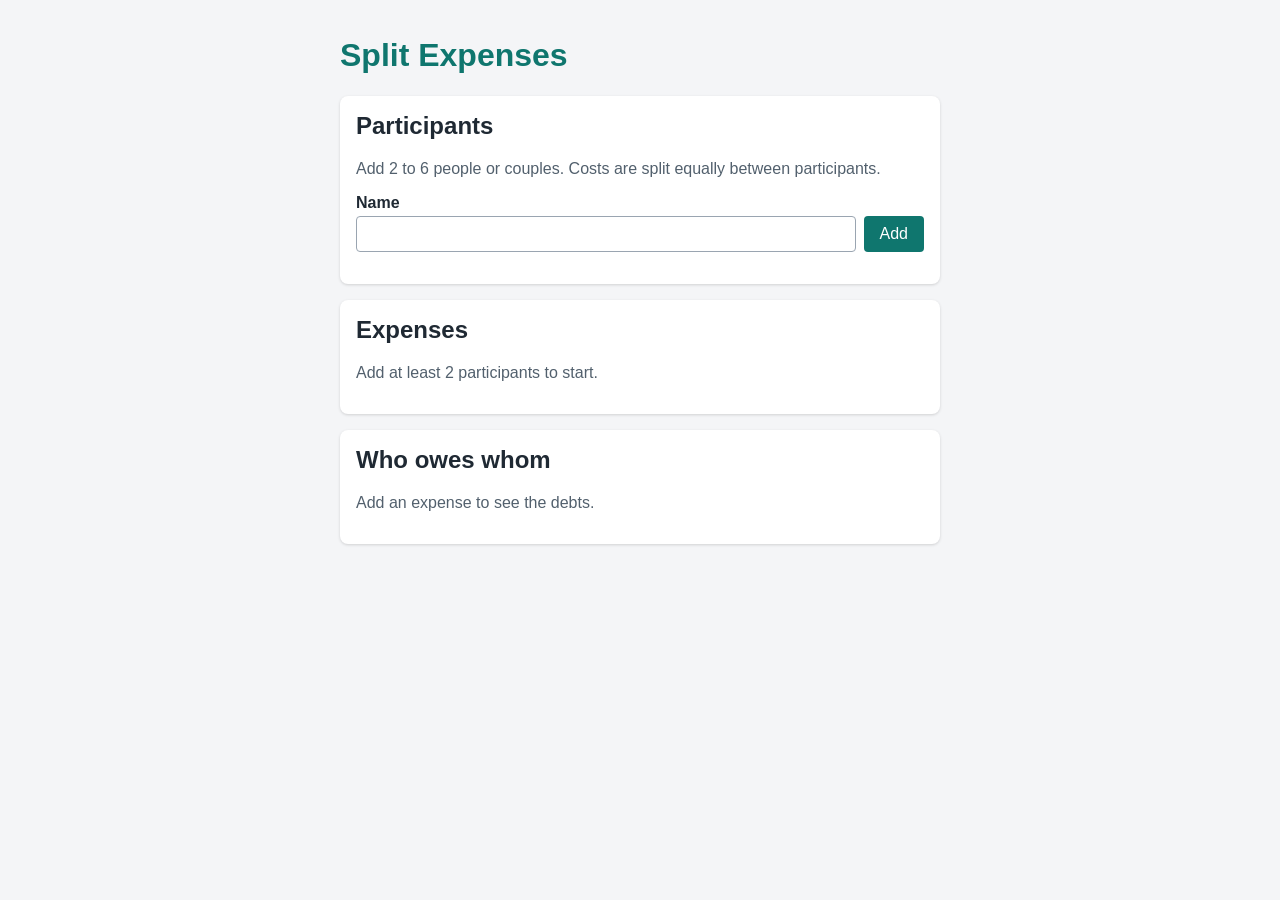
<file: index.html>
<!DOCTYPE html>
<html lang="en">
<head>
    <meta charset="UTF-8">
    <meta name="viewport" content="width=device-width, initial-scale=1.0">
    <title>Split Expenses</title>
    <link rel="stylesheet" href="style.css">
</head>
<body>
    <main>
        <h1>Split Expenses</h1>
        <p id="share-banner" class="share-banner" role="status"></p>

        <section class="card edit-only">
            <h2>Participants</h2>
            <p class="hint">Add 2 to 6 people or couples. Costs are split equally between participants.</p> 

            <form id="person-form">
                <label for="person-name">Name</label>
                <div class="form-row">
                    <input type="text" id="person-name" maxlength="30" autocomplete="off">
                    <button type="submit">Add</button>
                </div>
            </form>

            <p id="person-error" class="error" role="alert"></p>
            <ul id="people-list" class="people-list"></ul>
        </section>

        <section class="card">
            <h2>Expenses</h2>
            <p id="expense-hint" class="hint edit-only">Add at least 2 participants to start.</p>

            <form id="expense-form" class="edit-only" novalidate hidden>
                <div class="field">
                    <label for="expense-description">What was it for?</label>
                    <input type="text" id="expense-description" maxlength="40" autocomplete="off">
                </div>

                <div class="field">
                    <label for="expense-amount">Amount (CAD)</label>
                    <input type="number" id="expense-amount" min="0.01" step="0.01" inputmode="decimal">
                </div>

                <div class="field">
                    <label for="expense-paid-by">Who paid?</label>
                    <select id="expense-paid-by"></select>
                </div>

                <fieldset class="field">
                    <legend>Who shares it?</legend>
                    <div id="expense-shared-by"></div>
                </fieldset>

                <button type="submit">Add expense</button>
            </form>

            <p id="expense-error" class="error" role="alert"></p>
            <ul id="expense-list" class="expense-list"></ul>
        </section>

        <section class="card">
            <h2>Who owes whom</h2>
            <p id="debts-hint" class="hint">Add an expense to see the debts.</p>
            <div id="debt-groups"></div>
            <div class="share-actions">
                <button type="button" id="save-image-button" hidden>Save as image</button>
                <button type="button" id="copy-link-button" class="edit-only" hidden>Copy link</button>
            </div>
            <p id="share-link-status" class="hint share-link-status" role="status"></p>
            <input type="text" id="share-link-output" class="share-link-output" aria-label="Share link" readonly hidden>
        </section>

    </main>

    <script src="calculations.js"></script>
    <script src="app.js"></script>
</body>
</html>
</file>
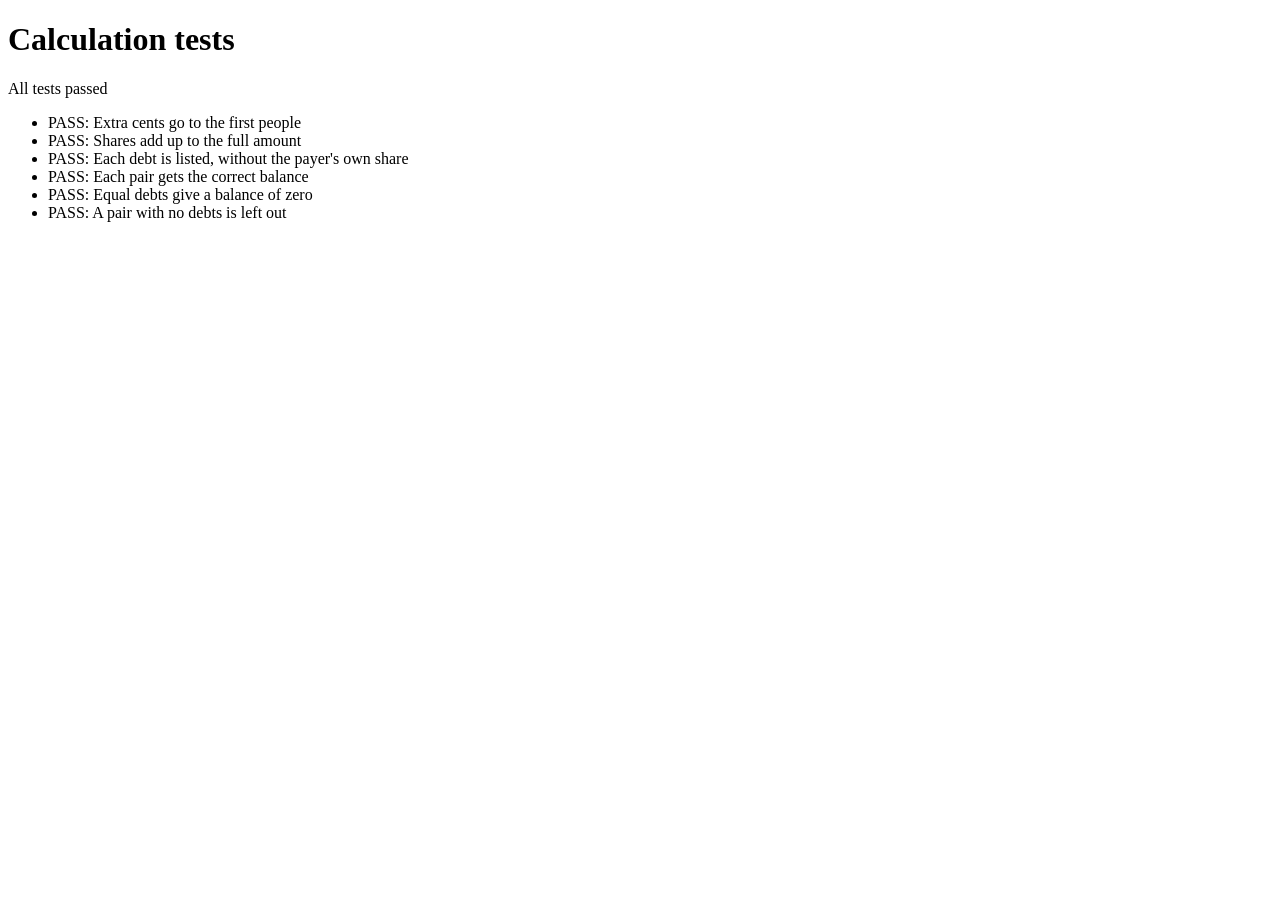
<file: test.html>
<!DOCTYPE html>
<html lang="en">
<head>
    <meta charset="UTF-8">
    <meta name="viewport" content="width=device-width, initial-scale=1.0">
    <title>Calculation Tests</title>
</head>
<body>
    <h1>Calculation tests</h1>
    <p id="test-summary"></p>
    <ul id="test-results"></ul>

    <script src="calculations.js"></script>
    <script src="calculations.test.js"></script>
</body>
</html>
</file>
<file: style.css>
body {
    margin: 0;
    background-color: #f4f5f7;
    color: #1f2933;
    font-family: Arial, Helvetica, sans-serif;
}

main {
    max-width: 600px;
    margin: 0 auto;
    padding: 16px;
}

h1 {
    color: #0f766e;
}

.card {
    margin-bottom: 16px;
    padding: 16px;
    background-color: #ffffff;
    border-radius: 8px;
    box-shadow: 0 1px 3px rgba(0, 0, 0, 0.15);
}

.card h2 {
    margin-top: 0;
}

.hint {
    color: #52606d;
}

label {
    display: block;
    margin-bottom: 4px;
    font-weight: bold;
}

.form-row {
    display: flex;
    gap: 8px;
}

input[type="text"] {
    flex: 1;
    min-width: 0;
    padding: 8px;
    border: 1px solid #9aa5b1;
    border-radius: 4px;
    font-size: 16px;
}

button {
    padding: 8px 16px;
    background-color: #0f766e;
    color: #ffffff;
    border: none;
    border-radius: 4px;
    font-size: 16px;
    cursor: pointer;
}

.error {
    color: #b91c1c;
}

.error:empty {
    display: none;
}

.people-list {
    margin: 16px 0 0;
    padding: 0;
    list-style: none;
}

.people-list li {
    display: flex;
    justify-content: space-between;
    align-items: center;
    padding: 8px 0;
    border-top: 1px solid #e4e7eb;
}

.remove-button {
    padding: 4px 8px;
    background-color: transparent;
    color: #b91c1c;
    font-size: 14px;
}

.field {
    min-width: 0;
    margin: 0 0 12px;
    padding: 0;
    border: none;
}

.field input[type="text"],
.field input[type="number"],
.field select {
    box-sizing: border-box;
    width: 100%;
    padding: 8px;
    border: 1px solid #9aa5b1;
    border-radius: 4px;
    font-size: 16px;
}

legend {
    margin-bottom: 4px;
    padding: 0;
    font-weight: bold;
}

.checkbox-label {
    margin-bottom: 4px;
    font-weight: normal;
}

.expense-list {
    margin: 16px 0 0;
    padding: 0;
    list-style: none;
}

.expense-list li {
    display: flex;
    justify-content: space-between;
    align-items: center;
    gap: 8px;
    padding: 8px 0;
    border-top: 1px solid #e4e7eb;
}

.expense-title {
    font-weight: bold;
}

.expense-details {
    color: #52606d;
    font-size: 14px;
}

.debt-group {
    padding: 12px 0;
    border-top: 1px solid #e4e7eb;
}

.debt-group h3 {
    margin: 0 0 8px;
    font-size: 16px;
}

.debt-line {
    margin: 0 0 4px;
}

.debt-total {
    margin: 8px 0 0;
    color: #0f766e;
    font-weight: bold;
}

.share-actions {
    display: flex;
    flex-wrap: wrap;
    gap: 8px;
    margin-top: 16px;
}

.share-link-status:empty {
    display: none;
}

.share-link-output {
    box-sizing: border-box;
    width: 100%;
}

.share-banner {
    padding: 12px;
    background-color: #e6f4f1;
    border-left: 4px solid #0f766e;
    border-radius: 4px;
}

.share-banner:empty {
    display: none;
}

.view-only .edit-only,
.view-only .remove-button {
    display: none;
}
</file>
